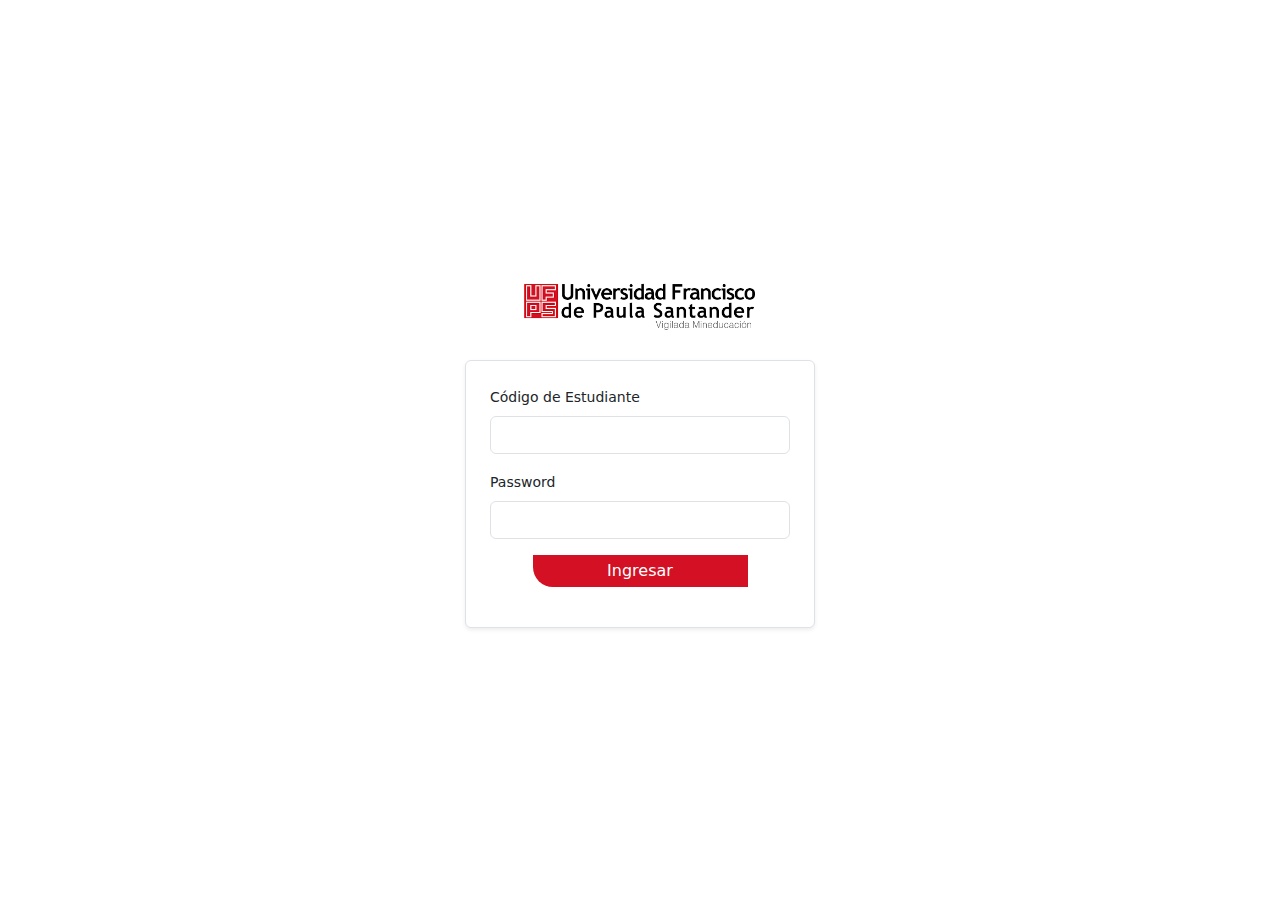
<file: index.html>
<!DOCTYPE html>
<html lang="es">
<head>
  <meta charset="UTF-8">
  <meta name="viewport" content="width=device-width, initial-scale=1.0">
  <title>Login - Consulta de Notas</title>
  <link href="https://cdn.jsdelivr.net/npm/bootstrap@5.3.2/dist/css/bootstrap.min.css" rel="stylesheet">
  <link rel="stylesheet" href="style.css">
</head>
<body class="d-flex align-items-center justify-content-center vh-100">

  <div class="login-container text-center">
    <img src="logo.png" 
         alt="UFPS Logo" 
         class="img-fluid mb-4" 
         style="max-width:240px;">
    
    <form id="loginForm" class="border p-4 shadow-sm rounded bg-white">
      <div class="mb-3 text-start">
        <label for="codigo" class="form-label">Código de Estudiante</label>
        <input type="text" class="form-control" id="codigo" required>
      </div>
      <div class="mb-3 text-start">
        <label for="password" class="form-label">Password</label>
        <input type="password" class="form-control" id="password" required>
      </div>
      <div class="content-center">
        <button type="submit" class="btn-ufps">Ingresar</button>
      </div>
      <div id="mensaje" class="mt-3 text-danger text-center"></div>
    </form>
  </div>

  <script>
    document.getElementById("loginForm").addEventListener("submit", async (e) => {
      e.preventDefault();
      
      const codigo = document.getElementById("codigo").value.trim();
      const password = document.getElementById("password").value.trim();
      const mensaje = document.getElementById("mensaje");

      try {
        const response = await fetch("https://24a0dac0-2579-4138-985c-bec2df4bdfcc-00-3unzo70c406dl.riker.replit.dev/login", {
          method: "POST",
          headers: { "Content-Type": "application/json" },
          body: JSON.stringify({ codigo, clave: password })
        });

        const usuario = await response.json();

        // Validar respuesta del backend
        if (!response.ok || !usuario.login) {
          mensaje.innerText = "Credenciales no válidas";
          document.getElementById("codigo").value = "";
          document.getElementById("password").value = "";
          return;
        }

        // Guardar usuario en localStorage
        localStorage.setItem("usuario", JSON.stringify(usuario));
        window.location.href = "notas.html"; // redirigir si login válido

      } catch (error) {
        mensaje.innerText = "Error al conectar con el servidor";
        document.getElementById("codigo").value = "";
        document.getElementById("password").value = "";
      }
    });
  </script>

</body>
</html>
</file>
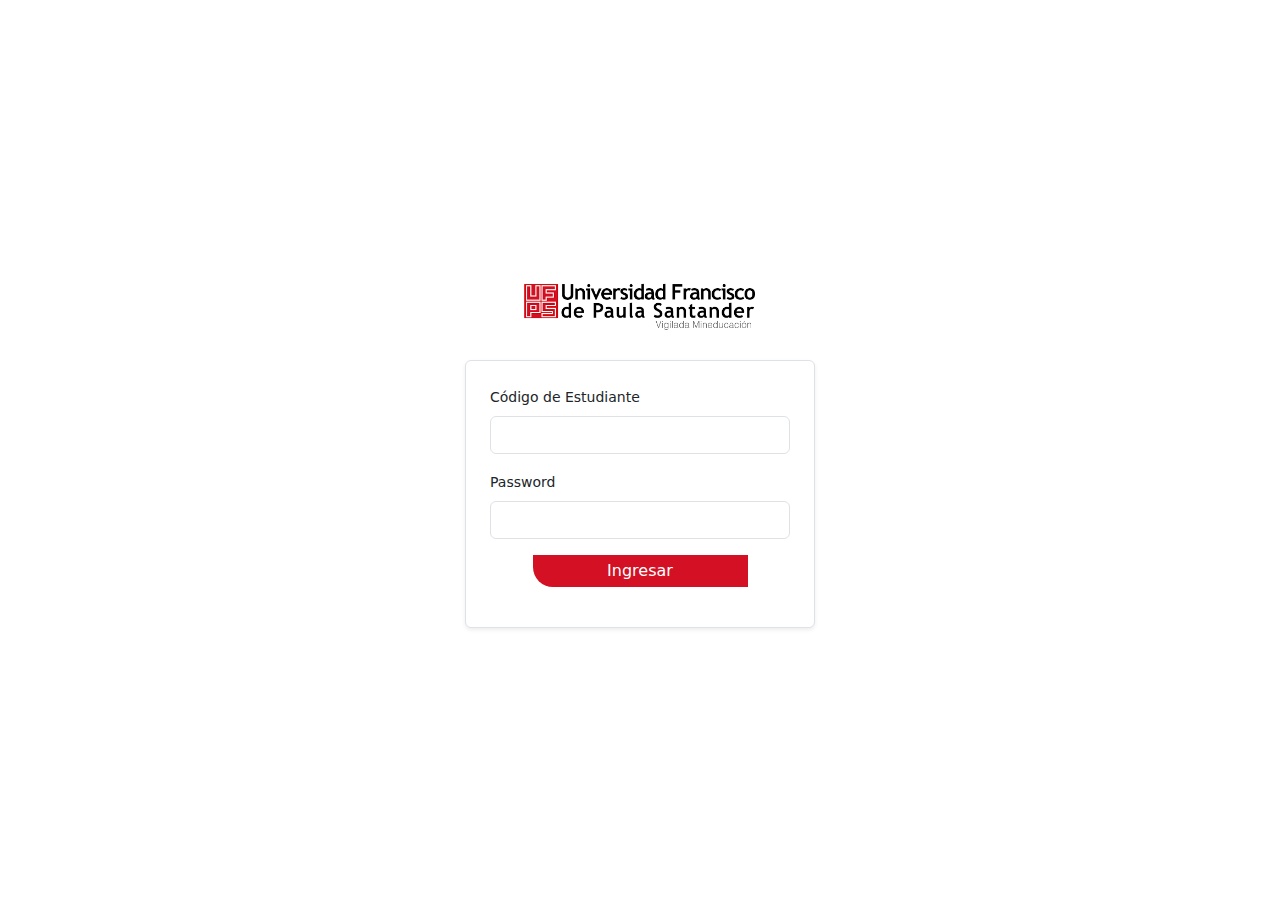
<file: notas.html>
<!DOCTYPE html>
<html lang="es">
<head>
  <meta charset="UTF-8">
  <meta name="viewport" content="width=device-width, initial-scale=1.0">
  <title>Notas - UFPS</title>
  <link href="https://cdn.jsdelivr.net/npm/bootstrap@5.3.2/dist/css/bootstrap.min.css" rel="stylesheet">
  <style>
    .btn-logout {
      background-color: #D31024;
      color: white;
      font-size: 16px;
      width: 215px;
      height: 32px;
      border: none;
      border-radius: 0 0 0 20px; /* curva inferior izquierda */
    }
    .btn-logout:hover {
      background-color: #a50c1c;
    }
  </style>
</head>
<body class="bg-white">

  <div class="container my-4">
    <div class="text-center mb-4">
      <img src="logo.png" 
           alt="UFPS Logo" class="img-fluid" style="max-width:250px;">
    </div>

    <div class="d-flex justify-content-between align-items-center mb-3">
      <div>
        <p><strong>Código:</strong> <span id="codigo"></span></p>
        <p><strong>Nombre:</strong> <span id="nombre"></span></p>
      </div>
      <div class="text-center border p-2">
        <p class="mb-1"><strong>Promedio</strong></p>
        <h4 id="promedio">0.00</h4>
      </div>
    </div>

    <h6 class="text-center text-danger mb-3">Relación de asignaturas cursadas</h6>

    <table class="table table-bordered text-center align-middle">
      <thead class="table-light">
        <tr>
          <th>Asignatura</th>
          <th>Cre</th>
          <th>P1</th>
          <th>P2</th>
          <th>P3</th>
          <th>EF</th>
          <th>DEF</th>
        </tr>
      </thead>
      <tbody id="tablaNotas"></tbody>
    </table>

    <div class="text-center mt-4">
      <button id="logout" class="btn-logout">Cerrar Sesión</button>
    </div>
  </div>

<script>
  document.addEventListener("DOMContentLoaded", async () => {
    const usuario = JSON.parse(localStorage.getItem("usuario"));
    if (!usuario) {
      window.location.href = "index.html";
      return;
    }

    document.getElementById("codigo").textContent = usuario.codigo;
    document.getElementById("nombre").textContent = usuario.nombre;

    try {
      const response = await fetch(`https://24a0dac0-2579-4138-985c-bec2df4bdfcc-00-3unzo70c406dl.riker.replit.dev/students/${usuario.codigo}/notas`);
      const data = await response.json();

      const asignaturas = data.notas; 
      let totalCreditos = 0;
      let sumaPonderada = 0;

      const tbody = document.getElementById("tablaNotas");
      asignaturas.forEach(asig => {
        const asignatura = asig.asignatura;
        const creditos = parseInt(asig.creditos);
        const n1 = parseFloat(asig.n1);
        const n2 = parseFloat(asig.n2);
        const n3 = parseFloat(asig.n3);
        const ex = parseFloat(asig.ex);

        // fórmula corregida con los campos nuevos
        const def = (((n1 + n2 + n3) / 3) * 0.7) + (ex * 0.3);

        sumaPonderada += def * creditos;
        totalCreditos += creditos;

        const fila = `
          <tr>
            <td>${asignatura}</td>
            <td>${creditos}</td>
            <td>${n1}</td>
            <td>${n2}</td>
            <td>${n3}</td>
            <td>${ex}</td>
            <td>${def.toFixed(1)}</td>
          </tr>
        `;
        tbody.innerHTML += fila;
      });

      const promedio = sumaPonderada / totalCreditos;
      document.getElementById("promedio").textContent = promedio.toFixed(2);

    } catch (error) {
      alert("Error al cargar las notas.");
    }

    document.getElementById("logout").addEventListener("click", () => {
      localStorage.removeItem("usuario");
      window.location.href = "index.html";
    });
  });
</script>



</body>
</html>
</file>
<file: style.css>
body {
      background-color: #fff;
    }
    .login-container {
      max-width: 350px;
      width: 100%;
    }
    .form-label {
      font-size: 14px;
    }
    .form-control {
      font-size: 16px;
      text-align: center;
    }
    .btn-ufps {
    background-color: #D31024;
    color: white;
    font-size: 16px;
    width: 215px;
    height: 32px;
    border: none;
    border-radius: 0 0 0 20px; /* solo curva en la esquina inferior izquierda */
  }
    .btn-ufps:hover {
      background-color: #a50c1c;
    }
</file>
